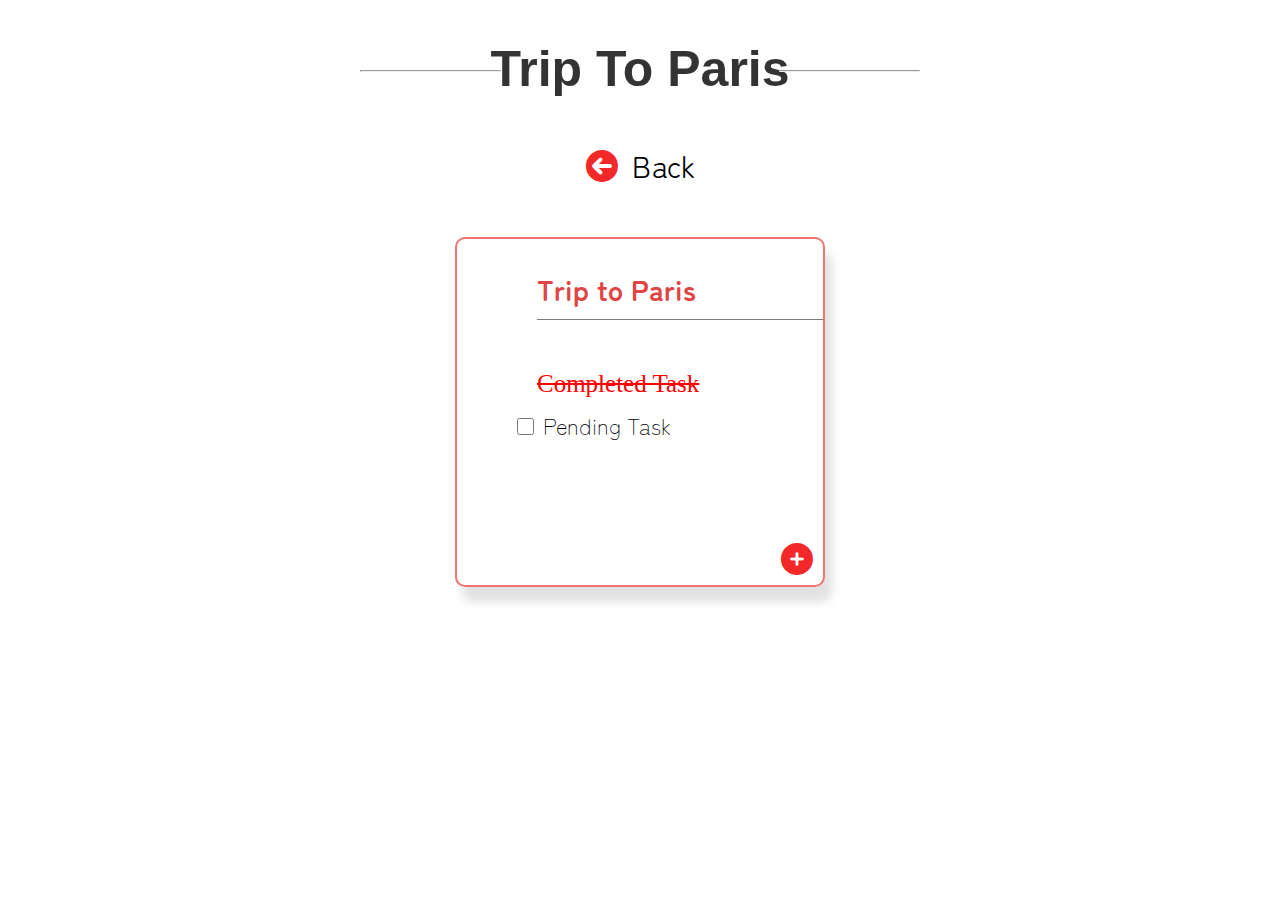
<file: page2.html>
<!DOCTYPE html>
<html lang="en">
  <head>
    <meta charset="UTF-8" />
    <meta http-equiv="X-UA-Compatible" content="IE=edge" />
    <meta name="viewport" content="width=device-width, initial-scale=1.0" />
    <title>Document</title>
    <link rel="stylesheet" href="style.css" />
    <link
      rel="stylesheet"
      href="https://cdnjs.cloudflare.com/ajax/libs/font-awesome/6.0.0-beta2/css/all.min.css"
    />
  </head>
  <body>
    <div class="head">
      <p>Trip To Paris</p>
      <hr class="hr1" />
      <hr class="hr2" />
    </div>

    <div class="back-btn">
      <a href="./index.html"><i class="fas fa-arrow-circle-left fa-2x"></i></a>
      <span>Back</span>
    </div>

    <div class="selected-task">
      <h2>Trip to Paris</h2>
      <p><strike>Completed Task</strike></p>
      <div class="check-2">
        <input type="checkbox" class="check-2" /> <span>Pending Task</span>
      </div>
      <a href="./page4.html"
        ><i class="fas fa-plus-circle fa-2x" id="fa-plus-circle"></i
      ></a>
    </div>
  </body>
</html>
</file>
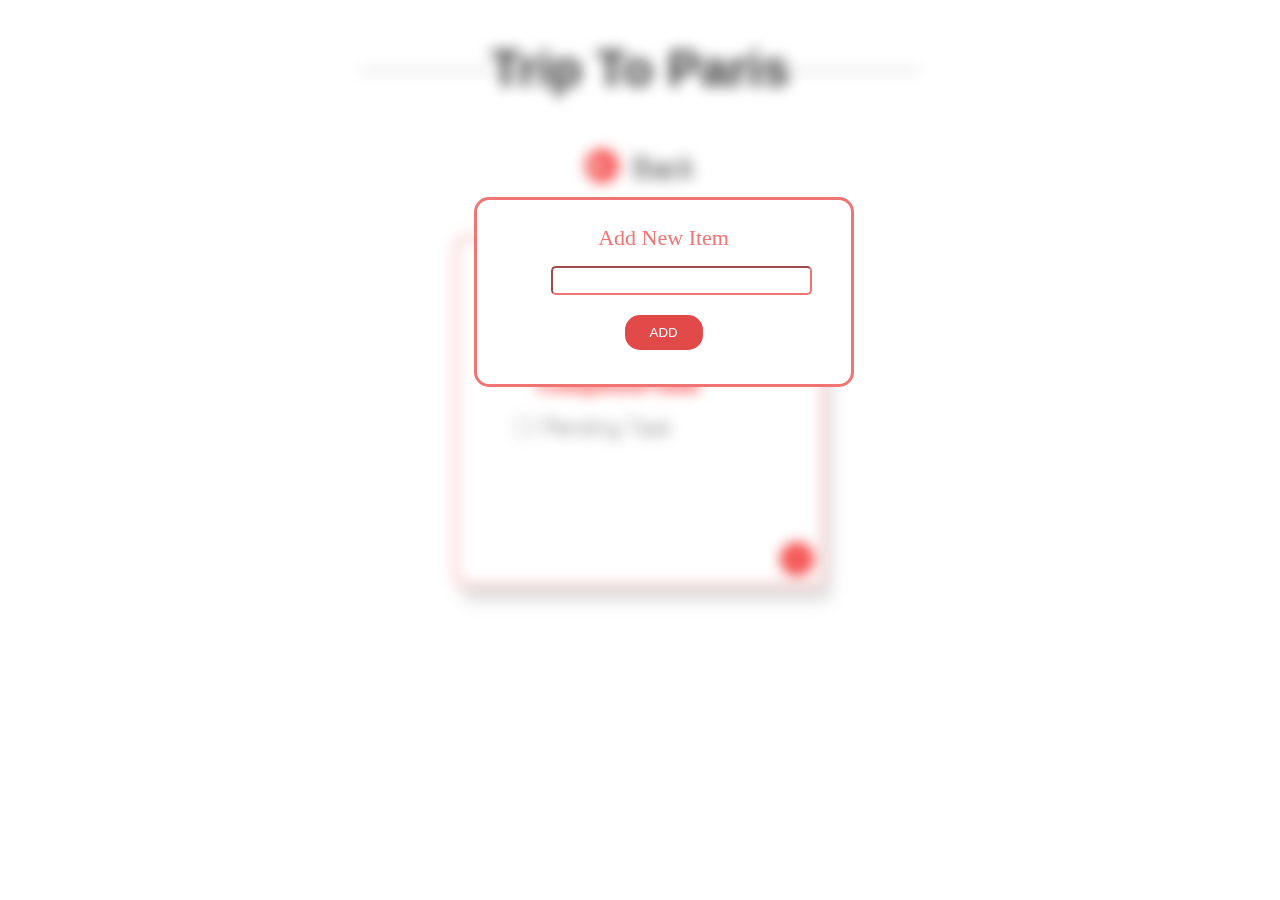
<file: page4.html>
<!DOCTYPE html>
<html lang="en">
  <head>
    <meta charset="UTF-8" />
    <meta http-equiv="X-UA-Compatible" content="IE=edge" />
    <meta name="viewport" content="width=device-width, initial-scale=1.0" />
    <title>Document</title>
    <link rel="stylesheet" href="style.css" />
    <link
      rel="stylesheet"
      href="https://cdnjs.cloudflare.com/ajax/libs/font-awesome/6.0.0-beta2/css/all.min.css"
    />
  </head>
  <body>
    <div class="container1">
      <div class="head">
        <p>Trip To Paris</p>
        <hr class="hr1" />
        <hr class="hr2" />
      </div>

      <div class="back-btn">
        <i class="fas fa-arrow-circle-left fa-2x"></i>
        <span>Back</span>
      </div>

      <div class="selected-task">
        <h2>Trip to Paris</h2>
        <p><strike>Completed Task</strike></p>
        <div class="check-2">
          <input type="checkbox" class="check-2" /> <span>Pending Task</span>
        </div>
        <i class="fas fa-plus-circle fa-2x" id="fa-plus-circle"></i>
      </div>
    </div>

    <div class="list-popup">
      <p>Add New Item</p>
      <input type="text" />
      <a href="./page2.html"><button>ADD</button></a>
    </div>

   
  </body>
</html>
</file>
<file: style.css>
@import url("https://fonts.googleapis.com/css2?family=Zen+Maru+Gothic:wght@300&display=swap");

* {
  margin: 0;
  padding: 0;
  box-sizing: border-box;
}

body {
  position: relative;
}

.container {
  height: 100vh;
  max-width: 1000px;
  margin: 0 auto;
  padding-top: 50px;
}

a {
  text-decoration: none;
}

header {
  display: flex;
  justify-content: space-between;
  align-items: center;
}

.add-list {
  display: flex;
  gap: 20px;
  align-items: center;
}

.add-list p {
  font-size: 35px;
  font-family: "Zen Maru Gothic", sans-serif;
}

.tasks {
  font-weight: 600;
  font-size: 50px;
  font-family: sans-serif;
}

#lists {
  font-size: 50px;
  font-family: "Zen Maru Gothic", sans-serif;
}

#fa-plus-circle {
  color: rgb(243, 40, 40);
}

.fa-arrow-circle-left {
  color: rgb(243, 40, 40);
}

.fa-3x {
  font-size: 37px;
}

.task-lists {
  margin-top: 50px;
  display: flex;
  justify-content: space-between;
}

.box {
  border: 2px solid rgb(224, 68, 68);
  width: 280px;
  height: 400px;
  border-radius: 12px;
  box-shadow: 7px 15px 10px rgba(0, 0, 0, 0.116);
}

.box h2 {
  font-family: "Zen Maru Gothic", sans-serif;
  color: rgb(224, 68, 68);
  border-bottom: 1px solid rgba(0, 0, 0, 0.295);
  margin-left: 50px;
  padding-top: 30px;
  padding-bottom: 10px;
  font-size: 28px;
}

.box hr {
  margin-left: 50px;
}

.box p {
  font-size: 28px;
  margin-top: 50px;
  padding-left: 50px;
}

.box p strike {
  color: red;
}

.box span {
  font-family: "Zen Maru Gothic", sans-serif;
  font-size: 25px;
  font-weight: 300;
  margin-left: 10px;
}

.check {
  margin-top: 20px;
  margin-left: 10px;
}

.box input[type="checkbox"] {
  width: 20px;
  height: 20px;
}

.pages {
  position: absolute;
  right: 60px;
  bottom: 30px;
  font-size: 30px;
  text-transform: uppercase;
  background-color: black;
  padding: 10px;
}

.pages a {
  text-decoration: none;
  color: white;
}

.container1 {
  filter: blur(7px);
}

.list-popup {
  height: 190px;
  width: 380px;
  border-style: solid;
  position: absolute;
  top: 30%;
  left: 37%;
  border-color: rgb(241, 116, 116);
  border-radius: 15px;
  background-color: white;
  text-align: center;
  color: rgb(241, 116, 116);
}

.list-popup input {
  display: block;
  margin-left: 20%;
  padding: 5px 40px;
  border-color: rgb(241, 116, 116);
  margin-top: 15px;
  border-radius: 5px;
}

.list-popup p {
  margin-top: 25px;
  font-size: 22px;
}

.list-popup button {
  margin-top: 20px;
  padding: 10px 25px;
  border-radius: 15px;
  background-color: rgb(226, 73, 73);
  border: none;
  color: white;
  cursor: pointer;
}

.selected-task {
  border: 2px solid rgb(241, 116, 116);
  width: 370px;
  height: 350px;
  border-radius: 10px;
  box-shadow: 7px 15px 10px rgba(0, 0, 0, 0.116);
  margin: auto;
  position: relative;
}

.selected-task p {
  font-size: 25px;
  margin-top: 50px;
  padding-left: 80px;
}

.selected-task p strike {
  color: red;
}

.selected-task span {
  font-family: "Zen Maru Gothic", sans-serif;
  font-size: 22px;
  font-weight: 300;
  margin-left: 5px;
}

.selected-task h2 {
  font-family: "Zen Maru Gothic", sans-serif;
  color: rgb(224, 68, 68);
  border-bottom: 1px solid rgba(0, 0, 0, 0.514);
  margin-left: 80px;
  padding-top: 30px;
  padding-bottom: 10px;
  font-size: 28px;
}

.check-2 {
  margin-left: 30px;
  margin-top: 10px;
}

.selected-task input[type="checkbox"] {
  width: 17px;
  height: 17px;
}

.selected-task i {
  position: absolute;
  bottom: 10px;
  right: 10px;
}

.back-btn {
  text-align: center;
  margin: 35px 0 50px 0;
}

.back-btn span {
  font-size: 30px;
  font-family: "Zen Maru Gothic", sans-serif;
  margin-left: 10px;
  /* font-weight: bold; */
}

.head {
  background-color: white;
  padding: 10px;
  font-size: 50px;
  font-weight: bold;
  color: rgba(0, 0, 0, 0.799);
  font-family: sans-serif;
  width: 50%;
  text-align: center;
  position: relative;
  margin: 30px auto;
}

.head hr {
  width: 22%;
}

.hr1 {
  position: absolute;
  top: 40px;
  left: 40px;
}

.hr2 {
  position: absolute;
  right: 40px;
  top: 40px;
}
</file>
